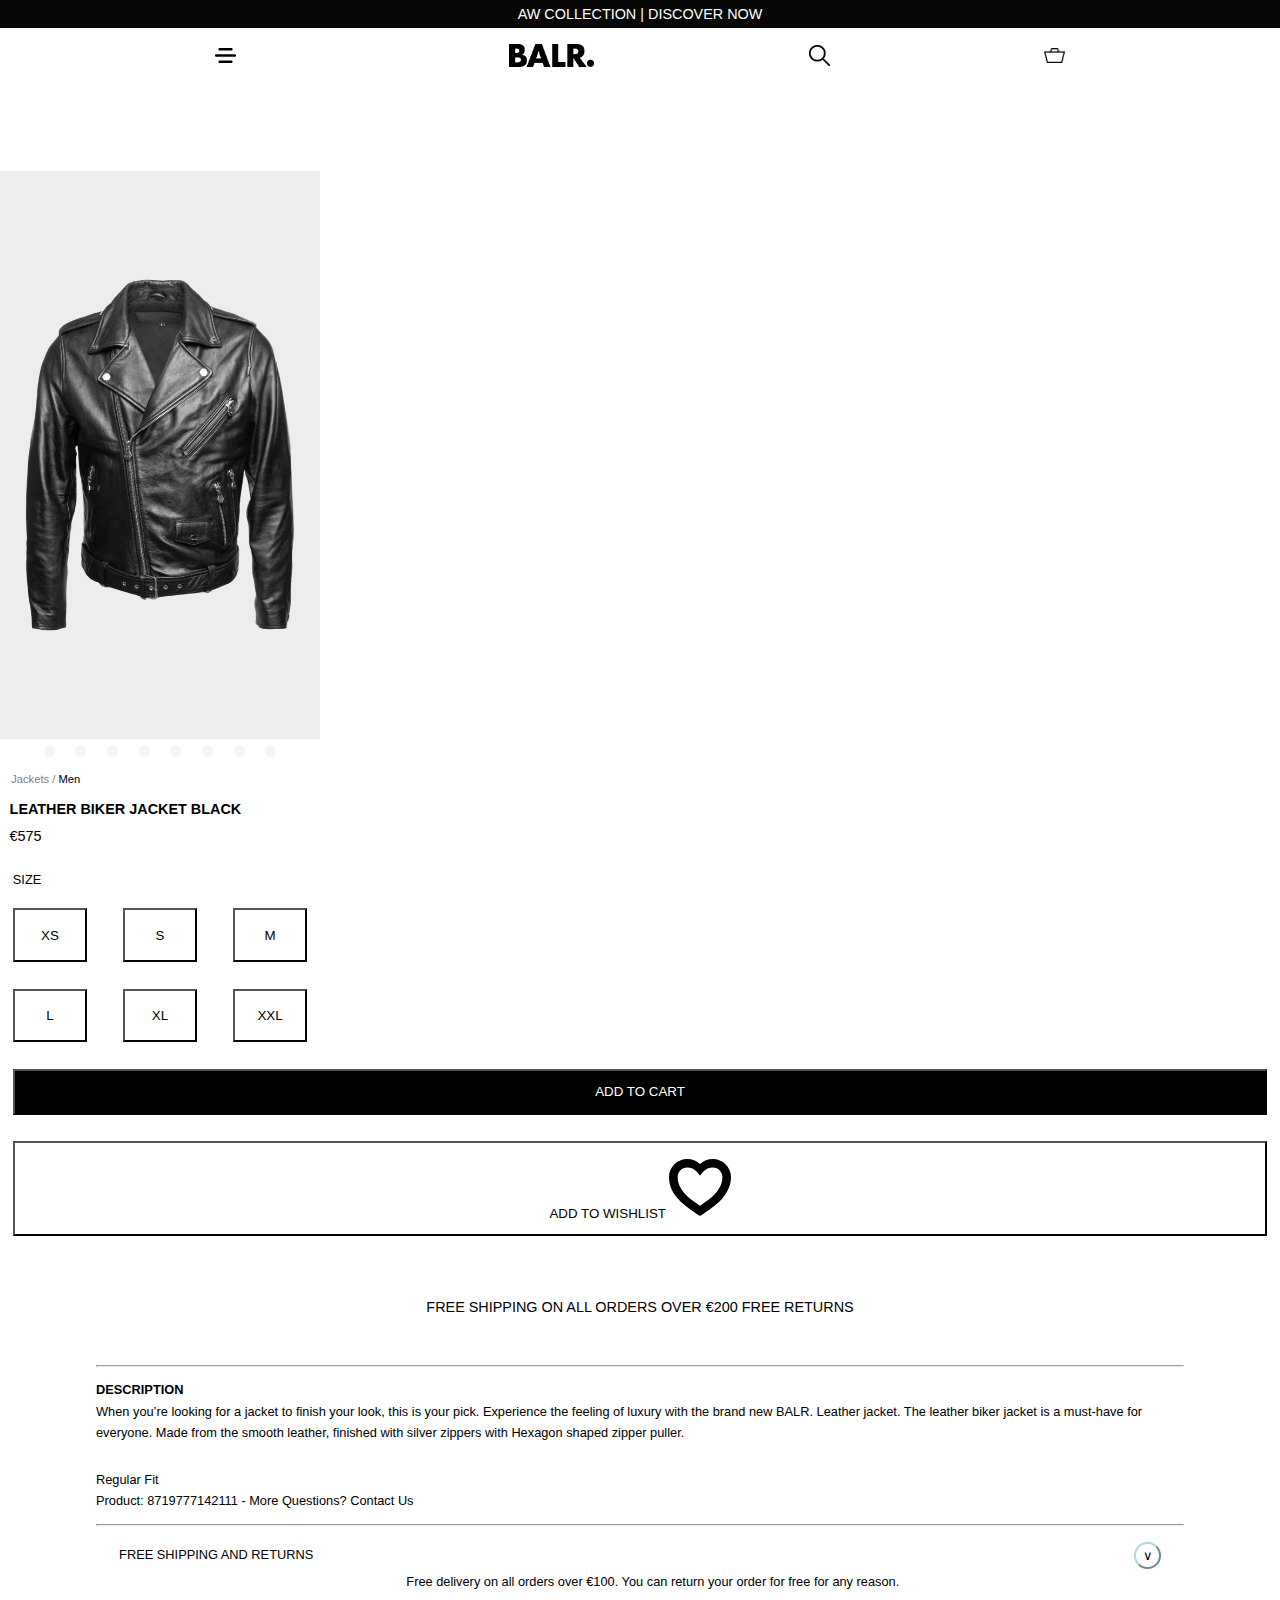
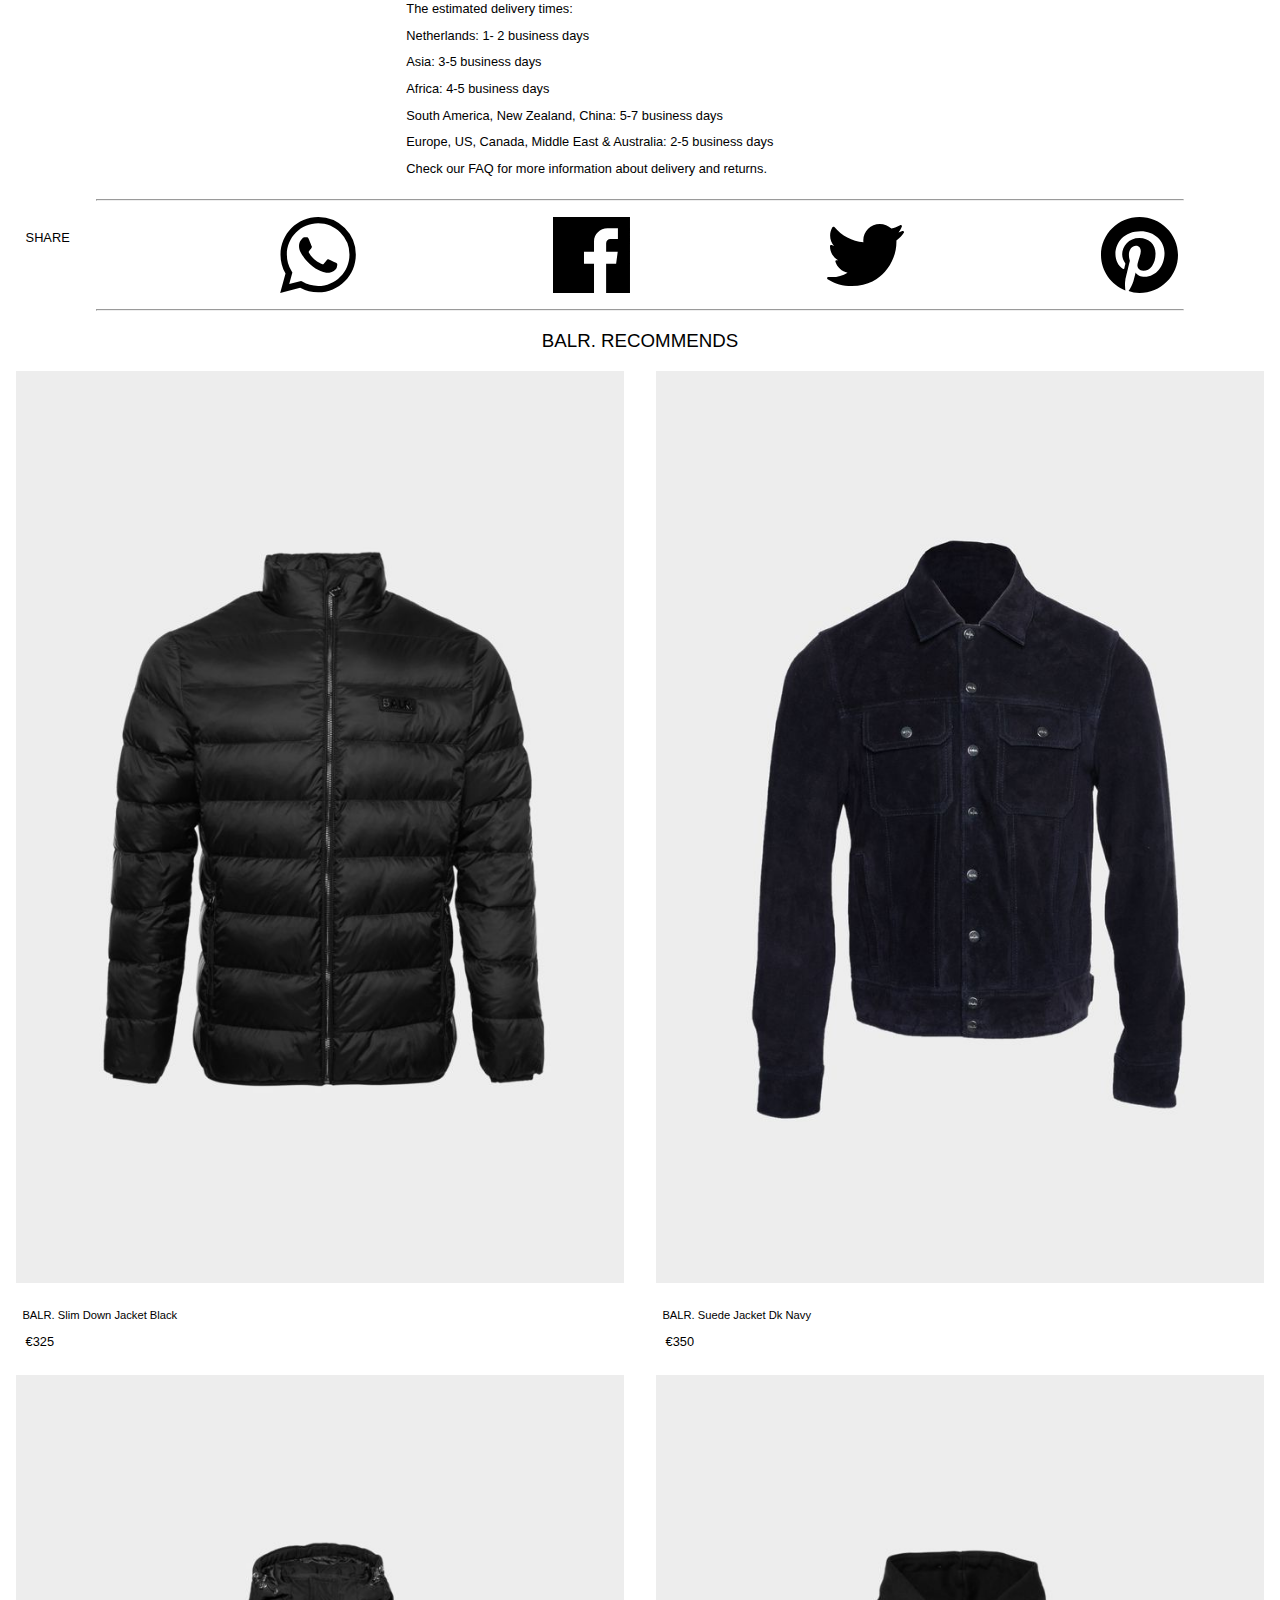
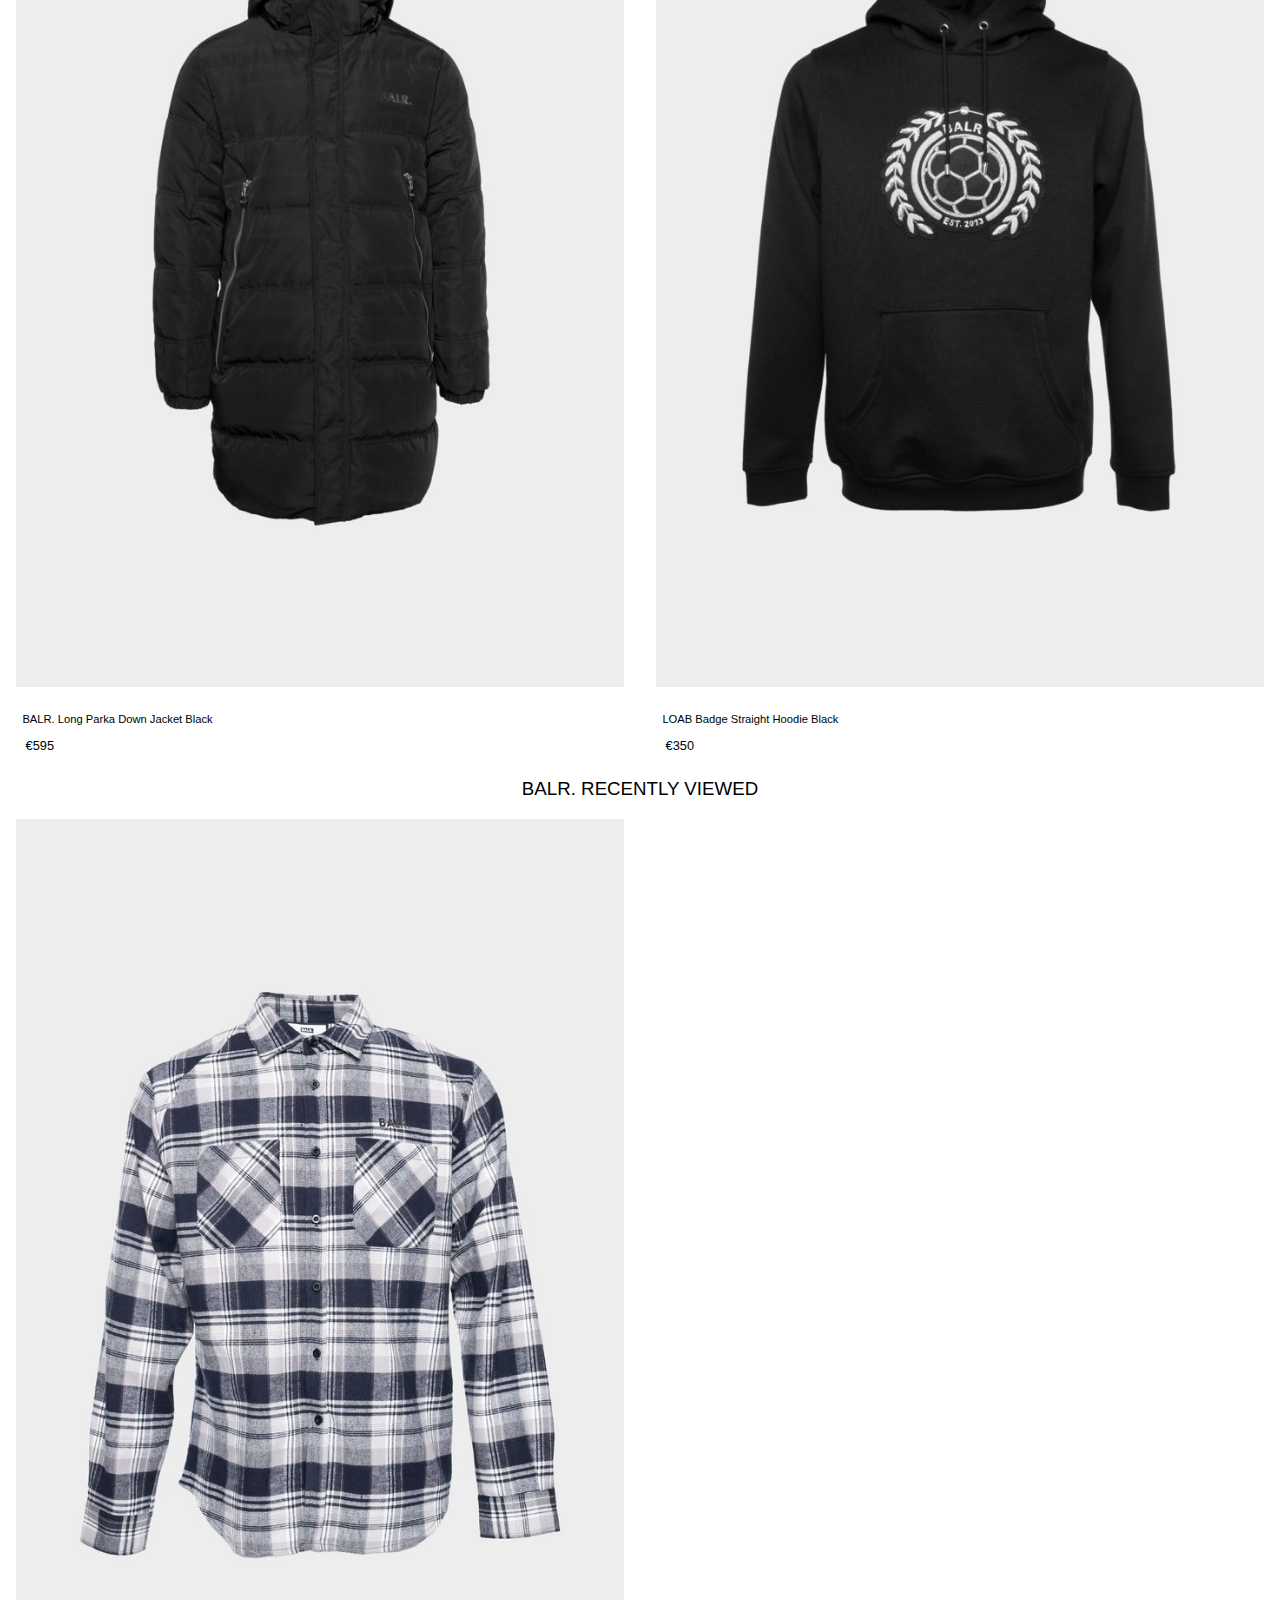
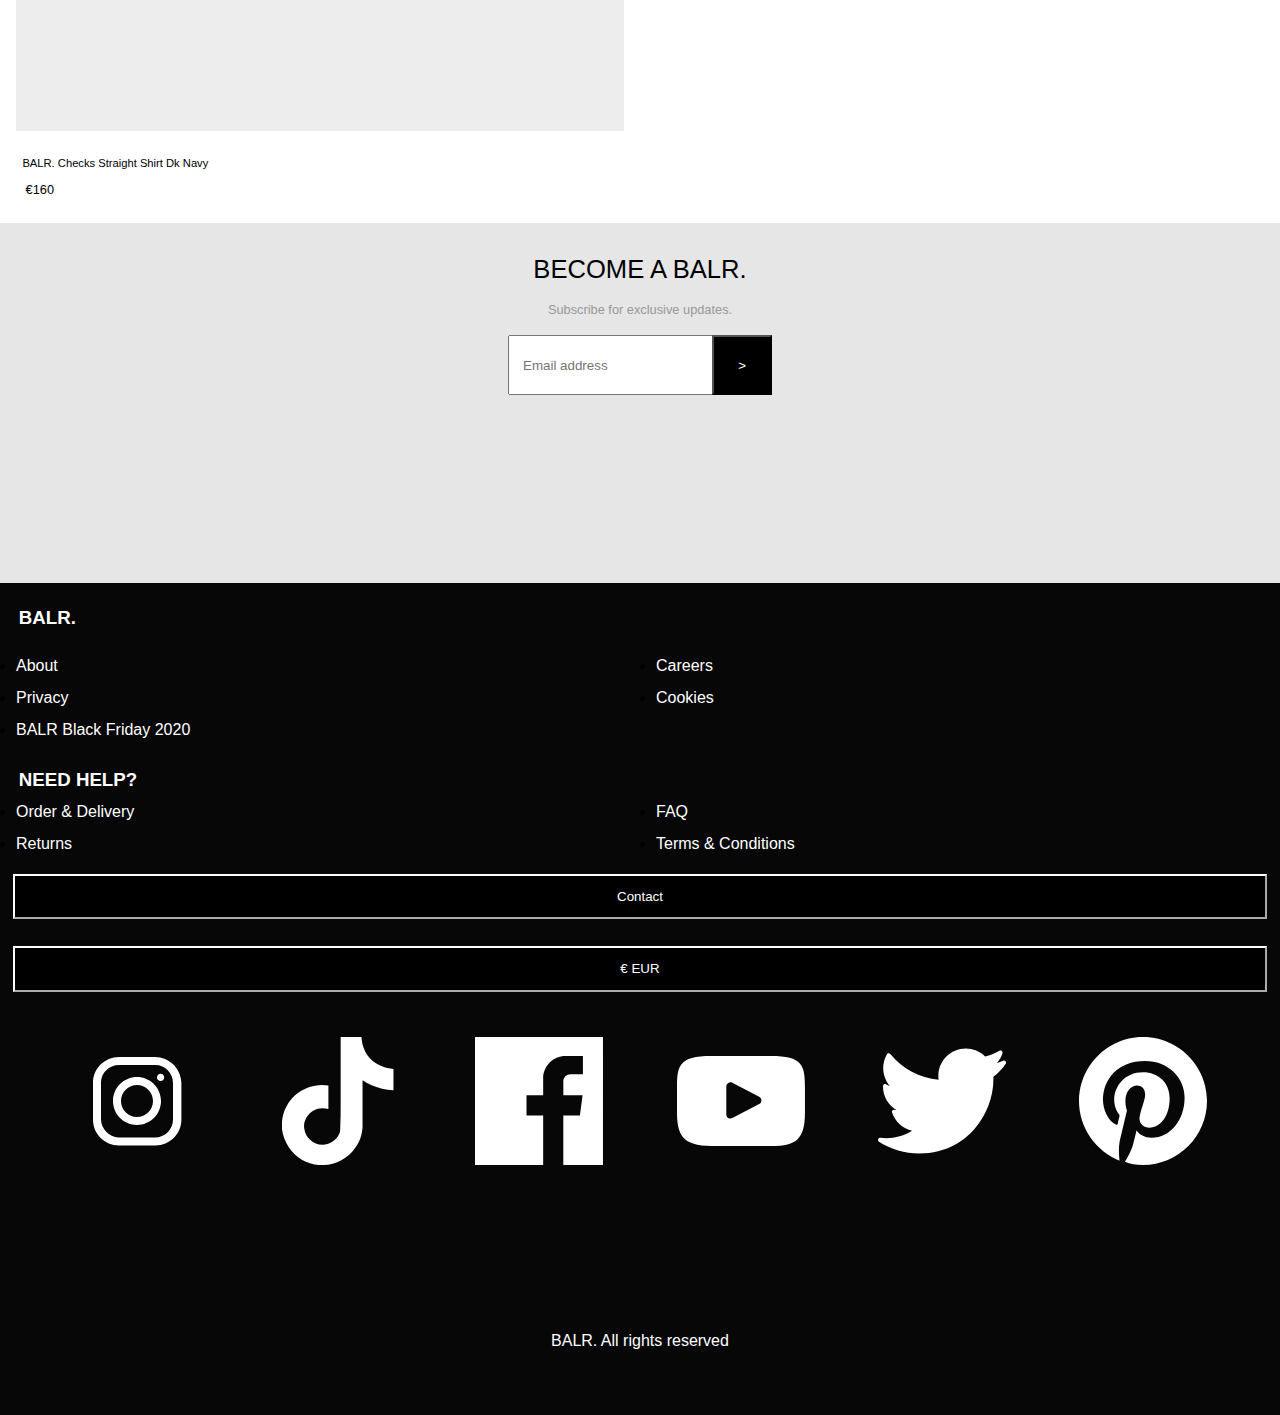
<file: detail.html>
<!doctype html>
<html lang="nl">

<head>
    <meta charset="UTF-8">
    <meta name="author" content="Abdelrahman Ahmed">
    <meta name="viewport" content="width=device-width, initial-scale=1">
    <title>The Official BALR. website. Chase the fame | BALR.</title>
    <link href="styles/style.css" rel="stylesheet">
    <link href="//db.onlinewebfonts.com/c/9ab8abd11c40ee5c8d1905f9c9cb9ac8?family=Futura" rel="stylesheet"
        type="text/css" />
</head>

<!--hier begint de body en deze heeft een id detailpage omdat er ook andere content in vooral komen-->

<body id="detailpage">


    <!--Hier begint de header met de navigatie, iconen en de ul met de li voor het uitklappen van de nav menu-->
    <header>
        <a href="index.html">
            <p>AW COLLECTION | DISCOVER NOW</p>
        </a>
        <nav>
            <div>
                <img src="images/navigation-svgrepo-comblack.png" alt="foto van een navigatie icoon" id="menubutton">
                <img src="images/balrlogoblack.png" alt=" foto van een balr logo">
                <img src="images/searchbalrblack.png" alt=" foto van een vergrootglas logo">
                <img src="images/cartbalrblack.png" alt=" foto van een winkelmandje">
            </div>
            <nav id="menu">
                <img src="images/person-svgrepo-com.svg" alt=" foto van een persoon icoon">
                <img src="images/heart-svgrepo-comwhite.svg" alt=" foto van een wite hart icoon">
                <img src="images/cross-svgrepo-com.svg" alt=" foto van een kruis icoon">
                <ul>
                    <li>AW20 <img src="images/next.svg" alt="foto van een next icoon"></li>
                    <li>MEN <img src="images/next.svg" alt="foto van een next icoon"></li>
                    <li>WOMEN<img src="images/next.svg" alt="foto van een next icoon"></li>
                    <li>KIDS<img src="images/next.svg" alt="foto van een next icoon"></li>
                    <li>TRAVEL <img src="images/next.svg" alt="foto van een next icoon"></li>
                    <li>ACCESSOIRES <img src="images/next.svg" alt="foto van een next icoon"></li>
                    <li>LIFESTYLE <img src="images/next.svg" alt="foto van een next icoon"></li>
                    <li>SPECIAL OFFERS <img src="images/next.svg" alt="foto van een next icoon"></li>
                    <li>LIFE OF A BALR.</li>
                </ul>
            </nav>
        </nav>
    </header>
    <!--hier stopt de header-->


    <!--Hier begint de main met de content-->
    <main>


        <!--Dit is een slider met foto's die bediend word met knoppen. In dit geval de leren jas. De code van deze bron staat in mijn readme vermeld-->
        <div class="slider">
            <div class="slides">
                <div id="slide-1">
                    <a href="#slide-1"><img src="images/lerenjas.jpg" alt="foto van een leren jas van balr"></a>

                </div>
                <div id="slide-2">
                    <a href="#slide-2"><img src="images/lerenjasachterkant.jpg"
                            alt="foto van de achterkant van een lerenjas"></a>

                </div>
                <div id="slide-3">
                    <a href="#slide-3"><img src="images/lerenjaslinkerkant.jpg"
                            alt="foto van de linkerkant van een lerenjas"></a>

                </div>
                <div id="slide-4">
                    <a href="#slide-4"><img src="images/lerenjaslinkerkantmeer.jpg"
                            alt="foto van de linkerkant van een leren jas van Balr ingezoomd"></a>
                </div>
                <div id="slide-5">
                    <a href="#slide-5"><img src="images/lerenjasachterkantboven.jpg"
                            alt="foto van de bovenachterkant van een leren jas van Balr"></a>
                </div>
                <div id="slide-6">
                    <a href="#slide-6"><img src="images/modellerenjas.jpg"
                            alt="foto van model die de leren jas van Balr draagt"></a>
                </div>
                <div id="slide-7">
                    <a href="#slide-7"><img src="images/lerenjasachterkanmodel.jpg"
                            alt="foto van de achterkant van de model die de leren jas van Balr draagt"></a>

                </div>
                <div id="slide-8">
                    <a href="#slide-8"><img src="images/zoomlerenjas.jpg"
                            alt="foto ingezoomd op de leren jas van Balr"></a>
                </div>
            </div>
            <a href="#slide-1"></a>
            <a href="#slide-2"></a>
            <a href="#slide-3"></a>
            <a href="#slide-4"></a>
            <a href="#slide-5"></a>
            <a href="#slide-6"></a>
            <a href="#slide-7"></a>
            <a href="#slide-8"></a>
        </div>
        <!--De slider eindigt hier-->


        <span>Jackets /</span><span> Men</span>



        <!--Hier begint de eerste section met info over de kleding stuk-->
        <section>
            <h2>LEATHER BIKER JACKET BLACK</h2>
            <p>€575</p>
        </section>
        <!--Hier eindigt de eerste section-->


        <!--Hier begint de tweede section met de maat en size labels-->
        <section>
            <h3>SIZE</h3>
            <form action="#">
                <input type="button" value="XS">
                <input type="button" value="S">
                <input type="button" value="M">
                <input type="button" value="L">
                <input type="button" value="XL">
                <input type="button" value="XXL">
            </form>
            <button>ADD TO CART</button>
            <button id="wishlist">ADD TO WISHLIST <img src="images/heart-svgrepo-com.svg" data-filled="false"
                    alt="foto van een hart icoon" id="hart"></button>
        </section>
        <!--Hier eindigt de tweede section-->



        <!--Hier begint de derde section-->
        <section>
            <h3>FREE SHIPPING ON ALL ORDERS OVER
                €200
                FREE RETURNS</h3>
        </section>

        <hr>


        <!--Hier begint de vierde section met de omschrijving van het product-->
        <section>
            <h4>
                DESCRIPTION
            </h4>
            <p>
                When you’re looking for a jacket to finish your look, this is your pick.
                Experience the feeling of luxury with the brand new BALR. Leather jacket.
                The leather biker jacket is a must-have for everyone.
                Made from the smooth leather, finished with silver zippers with Hexagon shaped zipper puller.
            </p>

            <p>Regular Fit</p>
            <p>Product: 8719777142111 - More Questions? <a href="">Contact Us</a></p>

        </section>

        <!--Hier eindigt de vierde section-->


        <hr>



        <!--Hier zien we de vijfde section met de shipping informatie, de button en de uitklap info-->
        <section>
            <div>
                <h3>Free Shipping and Returns</h3>
                <button id="dropdown-btn">&or;</button>
            </div>
            <ul id="dropdown-text">
                <li>
                    Free delivery on all orders over €100. You can return your order for free for any reason.</li>

                <li><strong>The estimated delivery times:</strong></li>
                <li><strong>Netherlands:</strong> 1- 2 business days</li>
                <li><strong> Asia:</strong> 3-5 business days</li>
                <li><strong> Africa:</strong> 4-5 business days</li>
                <li><strong> South America, New Zealand, China:</strong> 5-7 business days
                </li>
                <li><strong> Europe, US, Canada, Middle East & Australia:</strong> 2-5 business days
                </li>
                <li> <a href="">Check our FAQ </a> for more information about delivery and returns.
                </li>
            </ul>
        </section>

        <!--Hier eindigt de vijfde section-->


        <hr>


        <!--Hier begint de zesde section met de social media iconen-->
        <section>
            <div>
                <h3>SHARE</h3>
                <img src="images/whatsapp-svgrepo-com.svg" alt="foto van een donkere whatsapp icoon">
                <img src="images/facebook-svgrepo-comblack.svg" alt="foto van een donkere facebook icoon">
                <img src="images/twitter-svgrepo-comblack.svg" alt="foto van een donkere twitter icoon">
                <img src="images/pinterest-svgrepo-comblack.svg" alt="foto van een donkere pinterest icoon">
            </div>
        </section>

        <!--Hier eindigt de zesde section-->

        <hr>

        <!--Hier begint de zevende section met een aantal recommends van balr ook weer in een ul-->
        <section>
            <h3><strong>BALR.</strong> RECOMMENDS</h3>
            <ul>
                <li>
                    <img src="images/lentejas.jpg" alt="foto van een lente jas van Balr">
                    <h2>BALR. Slim Down Jacket Black</h2>
                    <p>€325</p>
                </li>
                <li>
                    <img src="images/jeansjas.jpg" alt="foto van een jeans jas van Balr">
                    <h2>BALR. Suede Jacket Dk Navy</h2>
                    <p>€350</p>
                </li>
                <li>

                    <img src="images/parkajas.jpg" alt="foto van een parkajas van Balr">

                    <h2>BALR. Long Parka Down Jacket Black</h2>
                    <p>€595</p>
                </li>
                <li>
                    <img src="images/hoodie.jpg" alt="foto van een hoodie van Balr">

                    <h2>LOAB Badge Straight Hoodie Black</h2>
                    <p>€350</p>
                </li>

            </ul>
        </section>
        <!--Hier eindigt de zevende section-->


        <!--Hier begint de achtste section met recent bekeken en de item weer in een ul-->

        <section>
            <h3> <strong>BALR.</strong> RECENTLY VIEWED</h3>
            <ul>

                <li>
                    <img src="images/langemouwshirt.jpg" alt="foto van een langemouwshirt van Balr">
                    <h2>BALR. Checks Straight Shirt Dk Navy</h2>
                    <p>€160</p>
                </li>

            </ul>
        </section>
        <!--Hier eindigd de achste section-->


        <!--Hier begint de negende section met een form om je email achter te laten-->

        <section>
            <h3>BECOME A <strong>BALR.</strong></h3>
            <p>Subscribe for exclusive updates.</p>
            <form action="input">
                <input type="text" placeholder="Email address">
                <input type="submit" value=">">
            </form>
        </section>
        <!--Hier eindigd de negende section -->

    </main>

    <!--Hier eindigd de main-->


    <!--Hier begint de footer met alle links in een ul -->

    <footer>
        <h3>BALR.</h3>
        <ul>
            <li><a href="">About</a></li>
            <li> <a href="">Privacy</a></li>
            <li> <a href="">BALR Black Friday 2020</a></li>
            <li> <a href="">Careers</a></li>
            <li> <a href="">Cookies</a></li>
        </ul>
        <h3>NEED HELP?</h3>
        <ul>
            <li><a href="">Order & Delivery</a></li>
            <li><a href="">Returns</a></li>
            <li><a href="">FAQ</a></li>
            <li><a href="">Terms & Conditions </a></li>
        </ul>
        <button>Contact</button>
        <button>€ EUR</button>
        <div>
            <img src="images/instagram-svgrepo-com.svg" alt="foto van een icoon van instagram">
            <img src="images/tiktok-svgrepo-com.svg" alt="foto van een tiktok icoon">
            <img src="images/facebook-svgrepo-com.svg" alt="foto van een facebook icoon">
            <img src="images/youtube-svgrepo-com.svg" alt="foto van een youtube icoon">
            <img src="images/twitter-svgrepo-com.svg" alt="foto van een twitter icoon">
            <img src="images/pinterest-svgrepo-com.svg" alt="foto van een pinterest icoon">
        </div>
        <p>BALR. All rights reserved</p>
    </footer>

    <!--Hier eindigd de footer-->

    <script src="scripts/script.js"></script>

</body>
</file>
<file: styles/style.css>
/* CSS Document */
*,
*::after,
*::before {
    box-sizing: border-box;
    padding: 0;
    margin: 0;
}

/* lettertype voor de hele website*/
body {
    font-family: Futura, sans-serif;
}

a {
    text-decoration: none;
}

h1 {
    animation-duration: 3s;
    animation-name: slidein;
}

@keyframes slidein {
    from {
        margin-left: 100%;
        width: 300%;
    }

    to {
        margin-left: 0%;
        width: 100%;
    }
}

/*bovenste gedeelte van de site met de link naar de aw collection*/
header p:nth-child(1) {
    color: white;
    background-color: rgb(7, 7, 7);
    font-size: 0.9em;
    font-weight: 100;
    text-align: center;
    padding: 0.4em;
}

/*navigatie sectie met iconen*/
nav:nth-of-type(1) div:nth-of-type(1) {
    margin-top: 1em;
    display: flex;
    flex-direction: row;
    align-items: center;
    justify-content: space-evenly;
}

/*Styling van de iconen in de navbar*/
nav:nth-of-type(1) div:nth-of-type(1) img {
    align-items: center;
    width: 1.3rem;
}

/*Styling van BALR icon*/
nav:nth-of-type(1) div:nth-of-type(1) img:nth-of-type(2) {
    align-items: center;
    width: 5.3rem;
    margin-left: 3.7rem;
}


/* stukje code voor de navigatie als deze uitklapt 

hoe elementen gepositioneerd moeten worden en 
hoe de donkervlak weergegeven word als deze naar beneden eased

*/

nav#menu {
    display: flex;
    flex-wrap: wrap;
    Justify-content: flex-end;
    position: fixed;
    top: 0;
    left: 0;
    width: 100vw;
    height: 100vh;
    background: rgb(21, 21, 21);
    transform: translateY(-100%);
    transition: 500ms ease;
}

/* de margin aan de rechter kant van de iconen en hoe groott ze meoten zijn
*/


nav#menu img {
    width: 7%;
    margin-right: 5%;
}

/* de ruimte die de li innemen en de spacebetween voor de ruimte tussen de li en de next icoon
*/

nav#menu li {
    display: flex;
    width: 100%;
    justify-content: space-between;
}

/* 2e regel code zorgt ervoordat de dropdown menu niet achter mijn image op de detailpagina komt, maar juist voor de image uitklapt*/
nav#menu.show {
    transform: translateY(0);
    z-index: 999999;
}

/* De kleur van de li*/


nav#menu ul li {
    Color: white;
}

/* dit is code om de un-orderd list te stylen*/
nav ul {
    margin-right: auto;
    text-align: left;
    margin-left: 1rem;
    list-style-type: none;
    font-weight: 100;
    font-size: 2em;
    line-height: 2.6rem;
}


/*de nieuwe collectie tekst in de header*/
div:nth-of-type(1) h1 {
    color: white;
    line-height: 1.6rem;
    font-weight: 900;
    margin-bottom: 0.5em;
}

/*de nieuwe collectie tekst inde header*/
div:nth-of-type(1) p:nth-of-type(1) {
    color: white;
    line-height: 1rem;
    font-weight: 900;
    font-size: 1em;
}

/*de shopnow tekst*/
div:nth-of-type(1) p:nth-of-type(3) {
    color: white;
    text-decoration: underline;
    font-weight: 900;
    margin-top: 0.5em;
    font-size: 1em;
}

/*dit is de styling voor de header en background foto*/
header {
    color: white;
    background: url(../images/headerfoto.jpg);
    background-position: center;
    align-items: center;
    text-align: center;
    background-repeat: no-repeat;
    background-size: cover;
    height: 85vh;
}

/*Styling voor de tekst op de foto in de header*/
header div:last-child {
    display: flex;
    text-align: center;
    justify-content: center;
    flex-direction: column;
    font-size: 0.9em;
    height: 80vh;
    line-height: 1.5em;
}



/*Titel van section met items*/
section:nth-of-type(1) h3 {
    padding-top: 1rem;
    padding-left: 1.3rem;
    padding-bottom: 1rem;
    font-weight: 100;
}

/* Carousel gedeelte met kledingitems*/
section:nth-of-type(1) ul:nth-of-type(1) {
    display: grid;
    grid-template-columns: repeat(10, 80%);
    overflow: scroll;
    list-style-type: none;
    padding-left: 1.5em;
}

/*styling voor de foto grootte en de ruimte er tussen*/
section:nth-of-type(1) ul:nth-of-type(1) li img {
    width: 100%;
    height: auto;
    padding-right: 0.5em;
    list-style-type: none;
}

/*styling van de bedragen onder de titels van de jassen*/
section:nth-of-type(1) li p:nth-of-type(1) {
    font-weight: 100;
}

/*styling van de titels van de kleding items*/
section:nth-of-type(1) ul h2:nth-of-type(1) {
    padding-top: 2em;
    font-size: 0.7rem;
    font-weight: lighter;
}

/*section 2 styling van de foto*/
section:nth-of-type(2) div:nth-of-type(1) img:nth-of-type(1) {
    padding-top: 2em;
    padding-bottom: 1em;
    width: 270%;
}

/*section 2 div relative maken om de tekst absolute er boven op te zetten*/
section:nth-of-type(2) div:nth-of-type(1) {
    position: relative;
    width: 100%;
    overflow: hidden;
}

/* de h2 styling in de div van de 2e sectie */
section:nth-of-type(2) div:nth-of-type(1) h2 {
    position: absolute;
    width: 100%;
    top: 13rem;
    width: 100%;
    color: white;
    text-align: center;
    font-size: 1.7em;
}

/* de p styling in de div van de 2e sectie */
section:nth-of-type(2) div:nth-of-type(1) p {
    position: absolute;
    width: 100%;
    top: 15rem;
    text-align: center;
    width: 100%;
    color: white;
    text-decoration: underline;
    font-size: 0.9em;
}

/* sectie 3 styling de sectie een beetje naar beneden gehaald, omdat de scaling het omhoog ging plaatsen*/

section:nth-of-type(3) {
    margin-top: 1.2em;
}

/* sectie 3 styling van de foto dat het de hele breedte dekt en een inzoom om overeen te komen met de echte site*/

section:nth-of-type(3) ul img {
    width: 100%;
    object-fit: cover;
    transform: scale(1.2);
}

/* sectie 3 styling die ervoor zorgt dat ik tekst boven op de foto kan plaatsen*/

section:nth-of-type(3) ul div {
    position: relative;
}

/* sectie 3 styling van de kop van elke categorie */
section:nth-of-type(3) ul div h2 {
    position: absolute;
    text-align: center;
    top: -6em;
    width: 100%;
    color: #ffffff;
    font-size: 2.5em;
}

/* sectie 3 styling van de kop van elke categorie */
section:nth-of-type(3) ul div p:nth-of-type(1) {
    position: absolute;
    width: 100%;
    color: #ffffff;
    font-weight: bold;
    text-align: center;
    top: -12em;
    text-decoration: underline;
}

/* sectie 4 styling van de video en foto die te zien is voordat de video afspeelt */

section:nth-of-type(4) video {
    width: 100%;
    background-image: url(../images/headerfoto.jpg);
    object-fit: cover;
    height: 80vh;
}

/* sectie 5 styling van de hoogte en kleur */

section:nth-of-type(5) {
    display: flex;
    flex-direction: column;
    align-items: center;
    width: 100%;
    padding-bottom: 2em;
    background: rgb(230, 230, 230);
    padding-top: 2em;

}

/* styling van de kop van sectie 5 */

section:nth-of-type(5) h3 {
    font-weight: 100;
    font-size: 1.6em;
}

/* sectie 5 styling van de tekst in de tekstvak */

section:nth-of-type(5) p:nth-of-type(1) {
    line-height: 4em;
    font-weight: 100;
    font-size: 0.8em;
    color: rgb(152, 152, 152);
}

/* sectie 5 styling van de grootte van de tekstvak*/

section:nth-of-type(5) input:nth-of-type(1) {
    height: 4.5em;
    width: 16em;
    text-align: left;
    padding-left: 1em;
    margin-right: -1em;
}

/* sectie 5 styling van de grootte en kleur van de sumbit knop */

section:nth-of-type(5) input:nth-of-type(2) {
    background: black;
    color: white;
    height: 4.5em;
    width: 4.5em;
}

/* sectie 5 styling van de kleur en layout van de footer */

footer {
    display: flex;
    flex-direction: column;
    background-color: rgb(7, 7, 7);
    line-height: 2em;
    font-weight: 100;
}

/* sectie 5 styling van de eerste groep links naar 2 kolommen */

footer ul:nth-of-type(1) {
    margin-left: 1em;
    display: block;
    column-count: 2;
    margin-top: 1em;
}

/* sectie 5 styling van de tweede groep links naar 2 kolommen */
footer ul:nth-of-type(2) {
    margin-left: 1em;
    display: block;
    column-count: 2;
}

/* sectie 5 styling van de eerste groep iconen onderaan de site */
footer div:nth-of-type(1) {
    display: flex;
    flex-direction: row;
    flex-wrap: wrap;
    justify-content: space-evenly;

}

/* sectie 5 styling van de 2 knoppen in de footer*/
footer button {
    text-align: center;
    padding: 1em 2em 1em 2em;
    margin: 1em;
    color: white;
    background-color: black;
    border-color: white;
}

/* sectie 5 styling van de koppen in de footer */
footer h3 {
    margin-top: 1em;
    margin-left: 1em;
    color: white;
}

/* sectie 5 styling van de hyperlinks in de kolommen */
footer a {
    display: flex;
    flex-direction: column;
    justify-content: center;
    color: white;
    font-weight: lighter;
}

/* sectie 5 styling van de grootte van de iconen en afstand tussen de vorige element*/
footer div img {
    margin-top: 2em;
    width: 10%;
}

/* sectie 5 styling van de laatste regel onderaan de website */
footer p:nth-of-type(1) {
    height: 10vh;
    color: white;
    margin-top: 10em;
    text-align: center;
}



/* ---------------Styling voor de detailpagina---------------*/



/* Styling voor de hoogte van de header */
#detailpage header {
    background-image: none;
    height: 19vh;
}

/* styling van de slider */
.slider {
    width: 320px;
    text-align: center;
    overflow: hidden;

}

/* sectie 5 styling van de navigatie bolletjes voor de caroussel */
#detailpage .slider>a {
    display: inline-flex;
    width: 0.7rem;
    height: 0.7rem;
    background: whitesmoke;
    text-decoration: none;
    align-items: center;
    justify-content: center;
    border-radius: 50%;
    margin: 0.4rem 0.5rem 0.5rem 0.5rem;
}

/* styling van de navigatie bol als het geactiveerd word*/
#detailpage .slides>a:active {
    color: black;
}

/* styling van de scroll van de carousel*/
#detailpage .slides {
    display: flex;
    overflow-x: auto;
    scroll-snap-type: x mandatory;
    scroll-behavior: smooth;
}

#detailpage .slides>div {

    flex-shrink: 0;
    width: 320px;
    height: 568px;
    position: relative;
    display: flex;
    justify-content: center;
    align-items: center;
}

/* styling van de foto in de carousel*/
#detailpage .slides img {
    object-fit: cover;
    position: absolute;
    top: 0;
    left: 0;
    width: 100%;
    height: 100%;
}

/* styling van de eerste woord Jackets*/

#detailpage span:nth-of-type(1) {
    font-size: 0.7em;
    color: gray;
    font-weight: lighter;
    margin-left: 1em;
}

/* styling van de tweede woord Men*/

#detailpage span:nth-of-type(2) {
    font-size: 0.7em;
    font-weight: 100;
}

/* styling van de positie van de eerste section en de h2 qua grootte*/

#detailpage section:nth-of-type(1) {
    font-size: 0.7em;
    margin-top: 1.5em;
    text-align: left;
    margin-left: 1em;
    font-size: 0.6em;
}

/* styling van de prijs in de eerste section */

#detailpage section:nth-of-type(1) p {
    font-size: 1.5em;
    font-weight: 100;
    margin-top: 0.8em;
}

/* styling van bovenkant hoogte van de 2e sectie */
#detailpage section:nth-of-type(2) {
    margin-top: 1.5em;
}

/* styling van de 2e sectie p */
#detailpage section:nth-of-type(2) h3 {
    margin-left: 1em;
    margin-bottom: 0.6em;
    font-size: 0.8em;
    font-weight: 100;
    margin-top: 0.3em;
}

/* styling van de size labels kolommen */
#detailpage section:nth-of-type(2) form {
    display: grid;
    grid-template-columns: 6.25em 6.25em 6.25em;
    column-gap: 0.625em;
}

/* styling van de uiterlijk van de size knoppen*/
#detailpage section:nth-of-type(2) form input {
    background: white;
    color: black;
    padding: 1.3em;
    margin: 1em;
}

/* styling van de sectie in display flex zodat de knoppen onder elkaar komen*/

#detailpage section:nth-of-type(2) {
    display: flex;
    flex-direction: column;
}

/* styling van de uiterlijk van de add to cart knop*/

#detailpage section:nth-of-type(2) button:nth-of-type(1) {
    background: black;
    color: white;
    padding: 1em 4em;
    margin: 1em;
}

/* styling van de uiterlijk van add to wishlist knop*/

#detailpage section:nth-of-type(2) button:nth-of-type(2) {
    background: white;
    color: black;
    padding: 1em 1em 1em 1em;
    margin: 1em;
}

/* styling van de uiterlijk van de hart img */

#detailpage section:nth-of-type(2) button:nth-of-type(2) img:nth-of-type(1) {
    width: 5%;
}

/*dit is styling voor de tekst na de wishlist*/
#detailpage section:nth-of-type(3) {
    text-align: center;
}

/*dit is styling voor de tekst na de wishlist*/
#detailpage section:nth-of-type(3) h3:nth-of-type(1) {
    margin: 3em;
    font-size: 0.9em;
    font-weight: lighter;
    line-height: 2em;
}

/* styling van de tekst in de 4e sectie */

#detailpage section:nth-of-type(4) {
    text-align: left;
    font-size: 0.8em;
    line-height: 3ch;
    font-size: 0.8em;
    padding-top: 1em;
    padding-bottom: 1em;
    font-weight: lighter;
    width: 85%;
    margin: 0 auto;

}

/* styling van de tekst in de 4e sectie */

#detailpage section:nth-of-type(4) p:nth-of-type(1) {
    margin-bottom: 2em;
}

/* styling van de tekst in de 4e sectie */

#detailpage section:nth-of-type(4) p:nth-of-type(3) {
    margin-right: 4em;
}

#detailpage section:nth-of-type(4) p:nth-of-type(3) a:nth-of-type(1) {
    color: black;
}

/* styling van de lijn tussen de 2 secties */

#detailpage hr {
    width: 85%;
    margin: 0 auto;
}

/* styling van de sectie 5 na contact us*/

#detailpage section:nth-of-type(5) {
    line-height: 3ch;
    padding-top: 1em;
    padding-bottom: 1em;
    font-weight: lighter;
    margin: 0 auto;
    background: white;
}

/* styling van sectie 5 de h4 kop moet naar rechts*/

#detailpage section:nth-of-type(5) div:nth-of-type(1) {
    display: flex;
    flex-direction: row;
    justify-content: space-evenly;
    width: 100%;
}

/* styling van sectie 5 de uiterlijk van h3 wijzigen*/


#detailpage section:nth-of-type(5) div:nth-of-type(1) h3 {
    font-size: 0.8em;
    text-transform: uppercase;
    width: 70%;
}

/* styling van sectie 5 de uiterlijk van de knop*/

#detailpage section:nth-of-type(5) div:nth-of-type(1) button {
    height: 2em;
    width: 2em;
    border-radius: 50%;
    border-color: lightblue;
    background: white;
}

/* code voor hoe de text moet uitklappen op de detailpagina*/

ul#dropdown-text.show {
    position: fixed;
    top: 0;
    left: 0;
    transform: translateY(-100%);
}

/* styling van sectie 5 de van de li wijzigen*/

#detailpage section:nth-of-type(5) li {
    list-style-type: none;
    padding-left: 2em;
    font-size: 0.8em;
    color: black;
}

/* styling van sectie 5 de hyperlink uiterlijk wijzigen*/


#detailpage section:nth-of-type(5) li a {
    list-style-type: none;
    font-size: 1em;
    color: black;
}

/* styling van sectie 6 de iconen en share op een lijn krijgen met de juiste ruimte er tussen*/


#detailpage section:nth-of-type(6) div {
    display: flex;
    justify-content: space-between;
    margin-top: 1em;
    margin-bottom: 1em;
    width: 92%;
}

/* styling van sectie 6 van h3 share om het op een lijn krijgen met de juiste ruimte er tussen*/

#detailpage section:nth-of-type(6) div h3 {
    font-weight: 100;
    font-size: 0.8em;
    color: black;
    margin-left: 1em;
    padding: 1em;
}

/* styling van sectie 6 de grootte van de iconen*/

#detailpage section:nth-of-type(6) div img {
    width: 6.5%;
}

/* styling van de h3 in sectie 7*/


#detailpage section:nth-of-type(7) h3 {
    text-align: center;
    font-weight: 100;
    margin-bottom: 1em;
    margin-top: 1em;
}

/* styling van sectie 7 de kleding items naar 2 rijen met een grootte van 50 procent*/


#detailpage section:nth-of-type(7) ul:nth-of-type(1) {
    display: grid;
    grid-template-columns: repeat(2, 50%);
    list-style-type: none;
}

/* styling van de grootte van de fotos in de list items in sectie 7*/


#detailpage section:nth-of-type(7) ul:nth-of-type(1) li img {
    width: 100%;
    height: auto;
    padding: 0em 1em 0em 1em;
    list-style-type: none;
}

/* styling van tekst (naam van de kleding item) die hoort bij de list items in sectie 7*/

#detailpage section:nth-of-type(7) ul h2 {
    padding-top: 2em;
    padding-left: 2em;
    font-size: 0.7rem;
    font-weight: lighter;

}

/* styling van tekst (prijs) die hoort bij de list items in sectie 7*/


#detailpage section:nth-of-type(7) ul p {
    padding-top: 1em;
    padding-bottom: 2em;
    padding-left: 2em;
    font-size: 0.8rem;
    font-weight: lighter;
}

/* styling van de h3 kop van sectie 8 Balr recently viewed*/

#detailpage section:nth-of-type(8) h3 {
    text-align: center;
    font-weight: 100;
    margin-bottom: 1em;
}

/* styling van de kleding items naar 2 rijen met een grootte van 50 procent in sectie 8*/


#detailpage section:nth-of-type(8) ul:nth-of-type(1) {
    display: grid;
    grid-template-columns: repeat(2, 50%);
    list-style-type: none;
}

/* styling van de grootte van de fotos in de list items in sectie 8*/


#detailpage section:nth-of-type(8) ul:nth-of-type(1) li img {
    width: 100%;
    height: auto;
    padding: 0em 1em 0em 1em;
    list-style-type: none;
}

/* styling van tekst (naam van de kleding item) die hoort bij de list items in sectie 9*/


#detailpage section:nth-of-type(8) ul h2 {
    padding-top: 2em;
    padding-left: 2em;
    font-size: 0.7rem;
    font-weight: lighter;

}

/* styling van tekst (prijs) die hoort bij de list items in sectie 9*/


#detailpage section:nth-of-type(8) ul p {
    padding-top: 1em;
    padding-left: 2em;
    padding-bottom: 2em;
    font-size: 0.8rem;
    font-weight: lighter;
}

/* sectie 9 styling van de hoogte en kleur */


#detailpage section:nth-of-type(9) {
    display: flex;
    flex-direction: column;
    align-items: center;
    width: 100%;
    height: 40vh;
    background: rgb(230, 230, 230);
    padding-top: 2em;

}

/* styling van de kop van sectie 9 met de naam become a balr */

#detailpage section:nth-of-type(9) h3 {
    font-weight: 100;
    font-size: 1.6em;
}

/* sectie 9 styling van de tekst boven het tekstvak */

#detailpage section:nth-of-type(9) p:nth-of-type(1) {
    line-height: 4em;
    font-weight: 100;
    font-size: 0.8em;
    color: rgb(152, 152, 152);
}

/* sectie 9 styling van de grootte van de tekstvak*/

#detailpage section:nth-of-type(9) input:nth-of-type(1) {
    height: 4.5em;
    width: 16em;
    text-align: left;
    padding-left: 1em;
    margin-right: -1em;
}

/* sectie 9 styling van de grootte en kleur van de sumbit knop */

#detailpage section:nth-of-type(9) input:nth-of-type(2) {
    background: black;
    color: white;
    height: 4.5em;
    width: 4.5em;
}
</file>
